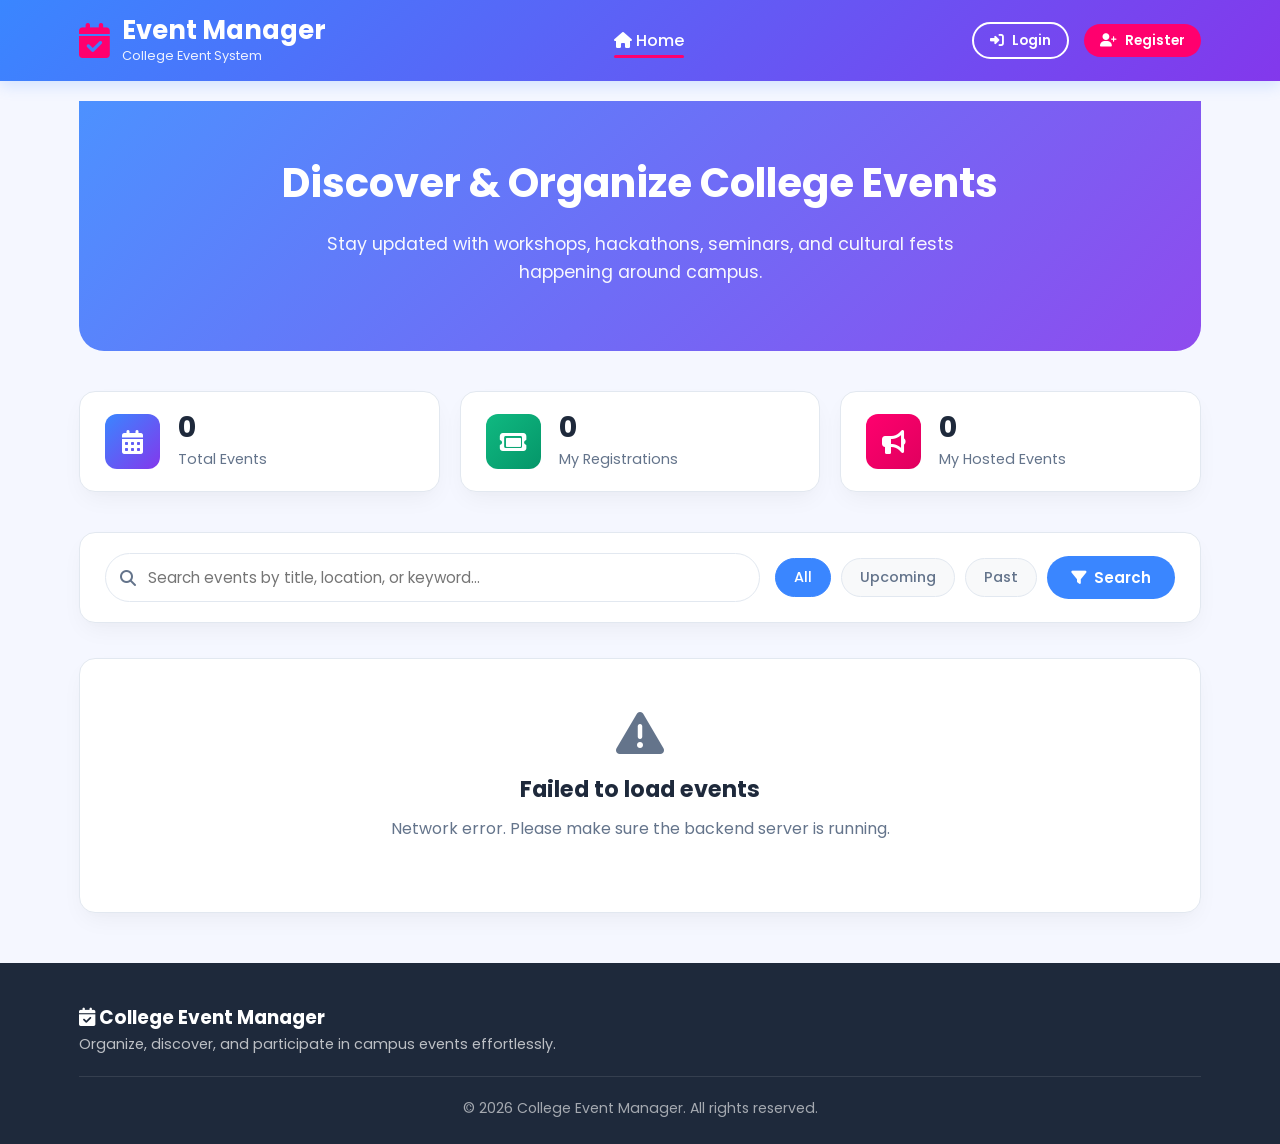
<file: frontend/index.html>
<!DOCTYPE html>
<html lang="en">
<head>
    <meta charset="UTF-8">
    <meta name="viewport" content="width=device-width, initial-scale=1.0">
    <title>College Event Manager</title>
    <link rel="preconnect" href="https://fonts.googleapis.com">
    <link rel="preconnect" href="https://fonts.gstatic.com" crossorigin>
    <link href="https://fonts.googleapis.com/css2?family=Poppins:wght@300;400;500;600;700&display=swap" rel="stylesheet">
    <link rel="stylesheet" href="https://cdnjs.cloudflare.com/ajax/libs/font-awesome/6.4.0/css/all.min.css">
    <link rel="stylesheet" href="css/style.css">
</head>
<body data-page="index">

    <!-- Header Navigation -->
    <header class="header">
        <div class="container header-content">
            <a href="index.html" class="logo">
                <i class="fa-solid fa-calendar-check logo-icon"></i>
                <div class="logo-text">
                    <h1>Event Manager</h1>
                    <p>College Event System</p>
                </div>
            </a>
            <ul class="nav-links" id="navLinks"></ul>
            <div class="header-actions" id="headerActions"></div>
        </div>
    </header>

    <!-- Mobile Nav Drawer -->
    <div class="mobile-nav" id="mobileNav">
        <div class="mobile-nav-header">
            <h3>Menu</h3>
            <button style="background: none; border: none; font-size: 1.5rem; cursor: pointer;" id="closeMobileNav">&times;</button>
        </div>
        <ul class="mobile-nav-links" id="mobileNavLinks"></ul>
    </div>

    <!-- Main Content -->
    <main class="main-content">
        <div class="container">
            <div id="alertContainer" class="messages-container"></div>

            <!-- Hero Section -->
            <section class="hero">
                <div class="hero-content">
                    <h2>Discover & Organize College Events</h2>
                    <p>Stay updated with workshops, hackathons, seminars, and cultural fests happening around campus.</p>
                </div>
            </section>

            <!-- Stats Dashboard -->
            <div class="stats-grid">
                <div class="stat-card">
                    <div class="stat-icon events"><i class="fa-solid fa-calendar-days"></i></div>
                    <div class="stat-info">
                        <h3 id="totalEventsCount">0</h3>
                        <p>Total Events</p>
                    </div>
                </div>
                <div class="stat-card">
                    <div class="stat-icon registered"><i class="fa-solid fa-ticket"></i></div>
                    <div class="stat-info">
                        <h3 id="userRegisteredCount">0</h3>
                        <p>My Registrations</p>
                    </div>
                </div>
                <div class="stat-card">
                    <div class="stat-icon created"><i class="fa-solid fa-bullhorn"></i></div>
                    <div class="stat-info">
                        <h3 id="userCreatedCount">0</h3>
                        <p>My Hosted Events</p>
                    </div>
                </div>
            </div>

            <!-- Search & Filter Section -->
            <div class="search-filter-section">
                <form id="searchForm" class="search-form">
                    <div class="search-input-group">
                        <i class="fa-solid fa-magnifying-glass"></i>
                        <input type="text" id="searchInput" placeholder="Search events by title, location, or keyword...">
                    </div>
                    <div class="filter-group">
                        <button type="button" class="filter-btn active" data-filter="all">All</button>
                        <button type="button" class="filter-btn" data-filter="upcoming">Upcoming</button>
                        <button type="button" class="filter-btn" data-filter="past">Past</button>
                        <button type="submit" class="btn btn-primary"><i class="fa-solid fa-filter"></i> Search</button>
                    </div>
                </form>
            </div>

            <!-- Events Grid -->
            <div class="events-grid" id="eventsGrid"></div>
        </div>
    </main>

    <!-- Footer -->
    <footer class="footer">
        <div class="container">
            <div class="footer-content">
                <div>
                    <h3><i class="fa-solid fa-calendar-check"></i> College Event Manager</h3>
                    <p style="color: rgba(255,255,255,0.7); font-size: 0.9rem;">Organize, discover, and participate in campus events effortlessly.</p>
                </div>
            </div>
            <div class="copyright">&copy; 2026 College Event Manager. All rights reserved.</div>
        </div>
    </footer>

    <!-- Frontend Scripts -->
    <script src="js/api.js"></script>
    <script src="js/auth.js"></script>
    <script src="js/events.js"></script>
</body>
</html>
</file>
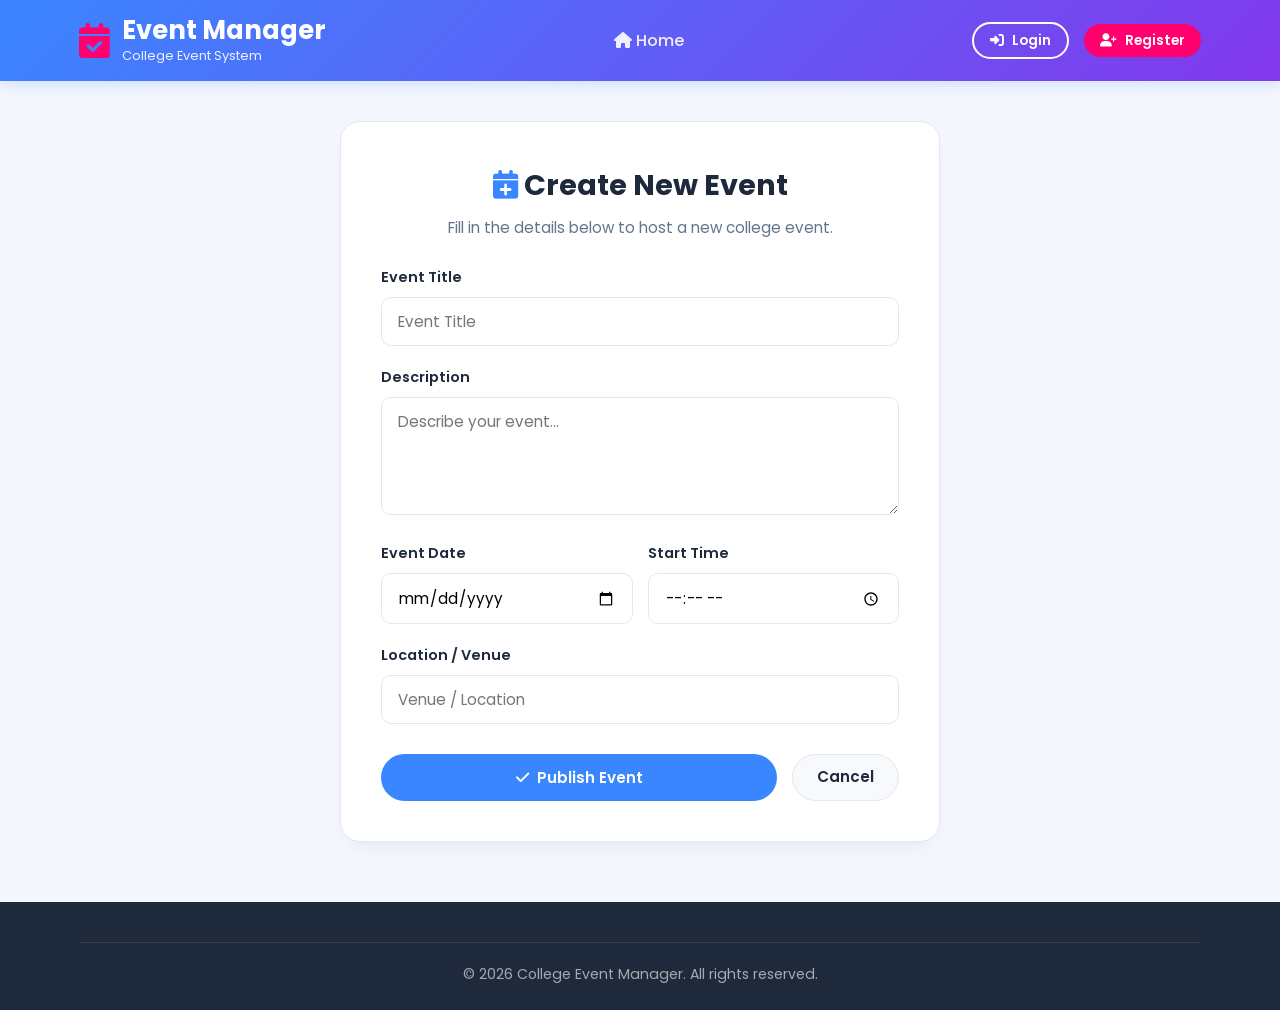
<file: frontend/create-event.html>
<!DOCTYPE html>
<html lang="en">
<head>
    <meta charset="UTF-8">
    <meta name="viewport" content="width=device-width, initial-scale=1.0">
    <title>Create Event - College Event Manager</title>
    <link rel="preconnect" href="https://fonts.googleapis.com">
    <link rel="preconnect" href="https://fonts.gstatic.com" crossorigin>
    <link href="https://fonts.googleapis.com/css2?family=Poppins:wght@300;400;500;600;700&display=swap" rel="stylesheet">
    <link rel="stylesheet" href="https://cdnjs.cloudflare.com/ajax/libs/font-awesome/6.4.0/css/all.min.css">
    <link rel="stylesheet" href="css/style.css">
</head>
<body data-page="create-event">

    <header class="header">
        <div class="container header-content">
            <a href="index.html" class="logo">
                <i class="fa-solid fa-calendar-check logo-icon"></i>
                <div class="logo-text">
                    <h1>Event Manager</h1>
                    <p>College Event System</p>
                </div>
            </a>
            <ul class="nav-links" id="navLinks"></ul>
            <div class="header-actions" id="headerActions"></div>
        </div>
    </header>

    <div class="mobile-nav" id="mobileNav">
        <div class="mobile-nav-header">
            <h3>Menu</h3>
            <button style="background: none; border: none; font-size: 1.5rem; cursor: pointer;" id="closeMobileNav">&times;</button>
        </div>
        <ul class="mobile-nav-links" id="mobileNavLinks"></ul>
    </div>

    <main class="main-content">
        <div class="container">
            <div id="alertContainer" class="messages-container"></div>

            <div class="form-container">
                <div class="form-card">
                    <h2><i class="fa-solid fa-calendar-plus" style="color: var(--primary-color);"></i> Create New Event</h2>
                    <p class="subtitle">Fill in the details below to host a new college event.</p>

                    <div id="formErrors"></div>

                    <form id="createEventForm">
                        <div class="form-group">
                            <label for="title">Event Title</label>
                            <input type="text" id="title" class="form-control" placeholder="Event Title" required>
                        </div>

                        <div class="form-group">
                            <label for="description">Description</label>
                            <textarea id="description" class="form-control" rows="4" placeholder="Describe your event..." required></textarea>
                        </div>

                        <div style="display: grid; grid-template-columns: 1fr 1fr; gap: 15px;">
                            <div class="form-group">
                                <label for="date">Event Date</label>
                                <input type="date" id="date" class="form-control" required>
                            </div>

                            <div class="form-group">
                                <label for="time">Start Time</label>
                                <input type="time" id="time" class="form-control" required>
                            </div>
                        </div>

                        <div class="form-group">
                            <label for="location">Location / Venue</label>
                            <input type="text" id="location" class="form-control" placeholder="Venue / Location" required>
                        </div>

                        <div style="display: flex; gap: 15px; margin-top: 30px;">
                            <button type="submit" class="btn btn-primary" style="flex: 1; justify-content: center;"><i class="fa-solid fa-check"></i> Publish Event</button>
                            <a href="index.html" class="btn btn-secondary">Cancel</a>
                        </div>
                    </form>
                </div>
            </div>
        </div>
    </main>

    <footer class="footer">
        <div class="container">
            <div class="copyright">&copy; 2026 College Event Manager. All rights reserved.</div>
        </div>
    </footer>

    <script src="js/api.js"></script>
    <script src="js/auth.js"></script>
    <script src="js/events.js"></script>
</body>
</html>
</file>
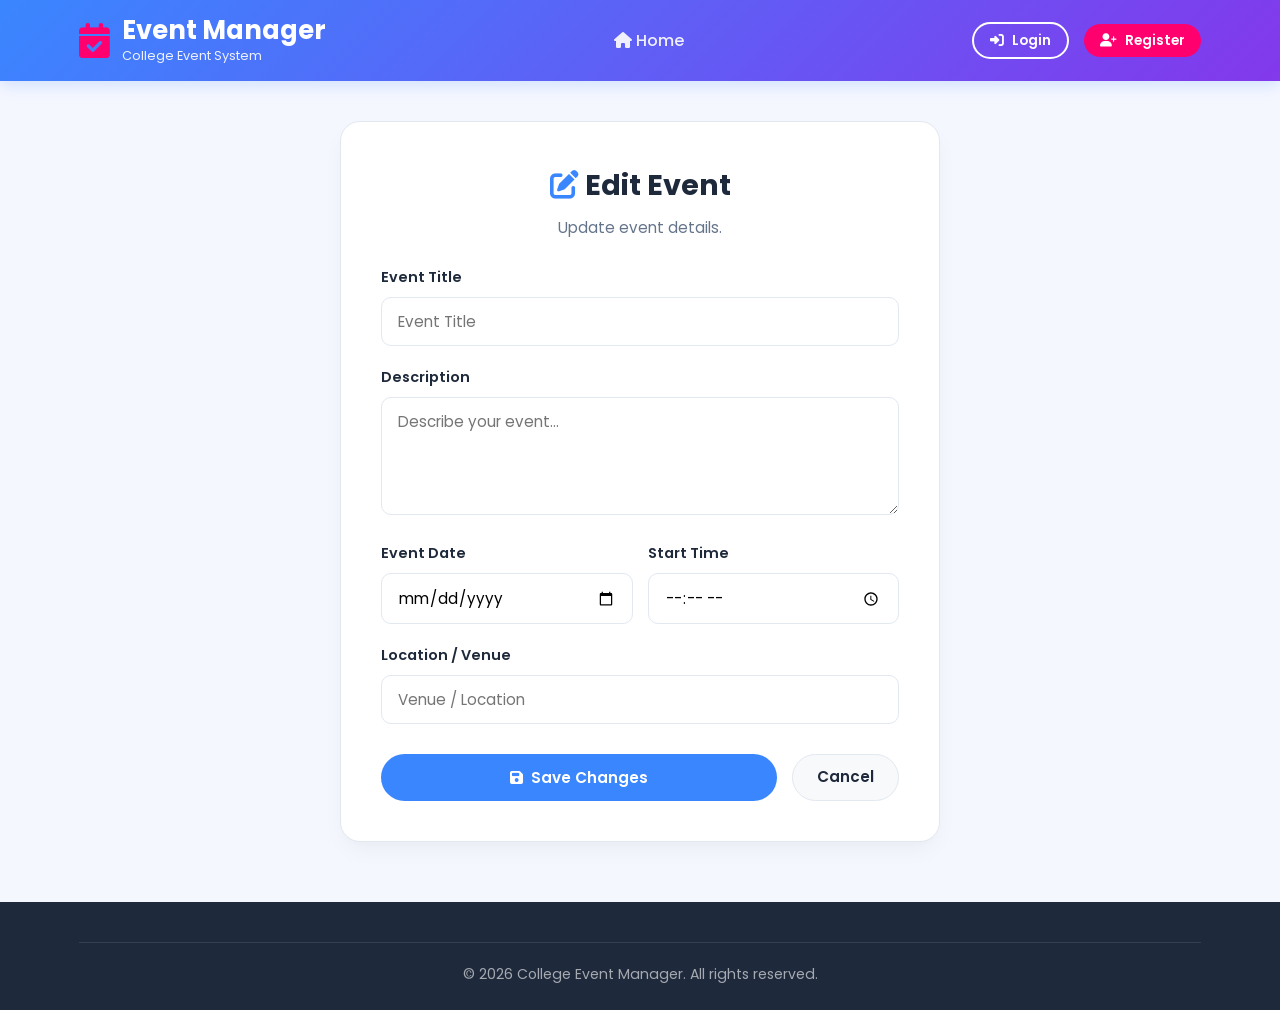
<file: frontend/edit-event.html>
<!DOCTYPE html>
<html lang="en">
<head>
    <meta charset="UTF-8">
    <meta name="viewport" content="width=device-width, initial-scale=1.0">
    <title>Edit Event - College Event Manager</title>
    <link rel="preconnect" href="https://fonts.googleapis.com">
    <link rel="preconnect" href="https://fonts.gstatic.com" crossorigin>
    <link href="https://fonts.googleapis.com/css2?family=Poppins:wght@300;400;500;600;700&display=swap" rel="stylesheet">
    <link rel="stylesheet" href="https://cdnjs.cloudflare.com/ajax/libs/font-awesome/6.4.0/css/all.min.css">
    <link rel="stylesheet" href="css/style.css">
</head>
<body data-page="edit-event">

    <header class="header">
        <div class="container header-content">
            <a href="index.html" class="logo">
                <i class="fa-solid fa-calendar-check logo-icon"></i>
                <div class="logo-text">
                    <h1>Event Manager</h1>
                    <p>College Event System</p>
                </div>
            </a>
            <ul class="nav-links" id="navLinks"></ul>
            <div class="header-actions" id="headerActions"></div>
        </div>
    </header>

    <div class="mobile-nav" id="mobileNav">
        <div class="mobile-nav-header">
            <h3>Menu</h3>
            <button style="background: none; border: none; font-size: 1.5rem; cursor: pointer;" id="closeMobileNav">&times;</button>
        </div>
        <ul class="mobile-nav-links" id="mobileNavLinks"></ul>
    </div>

    <main class="main-content">
        <div class="container">
            <div id="alertContainer" class="messages-container"></div>

            <div class="form-container">
                <div class="form-card">
                    <h2><i class="fa-solid fa-pen-to-square" style="color: var(--primary-color);"></i> Edit Event</h2>
                    <p class="subtitle">Update event details.</p>

                    <div id="formErrors"></div>

                    <form id="editEventForm">
                        <div class="form-group">
                            <label for="title">Event Title</label>
                            <input type="text" id="title" class="form-control" placeholder="Event Title" required>
                        </div>

                        <div class="form-group">
                            <label for="description">Description</label>
                            <textarea id="description" class="form-control" rows="4" placeholder="Describe your event..." required></textarea>
                        </div>

                        <div style="display: grid; grid-template-columns: 1fr 1fr; gap: 15px;">
                            <div class="form-group">
                                <label for="date">Event Date</label>
                                <input type="date" id="date" class="form-control" required>
                            </div>

                            <div class="form-group">
                                <label for="time">Start Time</label>
                                <input type="time" id="time" class="form-control" required>
                            </div>
                        </div>

                        <div class="form-group">
                            <label for="location">Location / Venue</label>
                            <input type="text" id="location" class="form-control" placeholder="Venue / Location" required>
                        </div>

                        <div style="display: flex; gap: 15px; margin-top: 30px;">
                            <button type="submit" class="btn btn-primary" style="flex: 1; justify-content: center;"><i class="fa-solid fa-save"></i> Save Changes</button>
                            <a href="index.html" class="btn btn-secondary">Cancel</a>
                        </div>
                    </form>
                </div>
            </div>
        </div>
    </main>

    <footer class="footer">
        <div class="container">
            <div class="copyright">&copy; 2026 College Event Manager. All rights reserved.</div>
        </div>
    </footer>

    <script src="js/api.js"></script>
    <script src="js/auth.js"></script>
    <script src="js/events.js"></script>
</body>
</html>
</file>
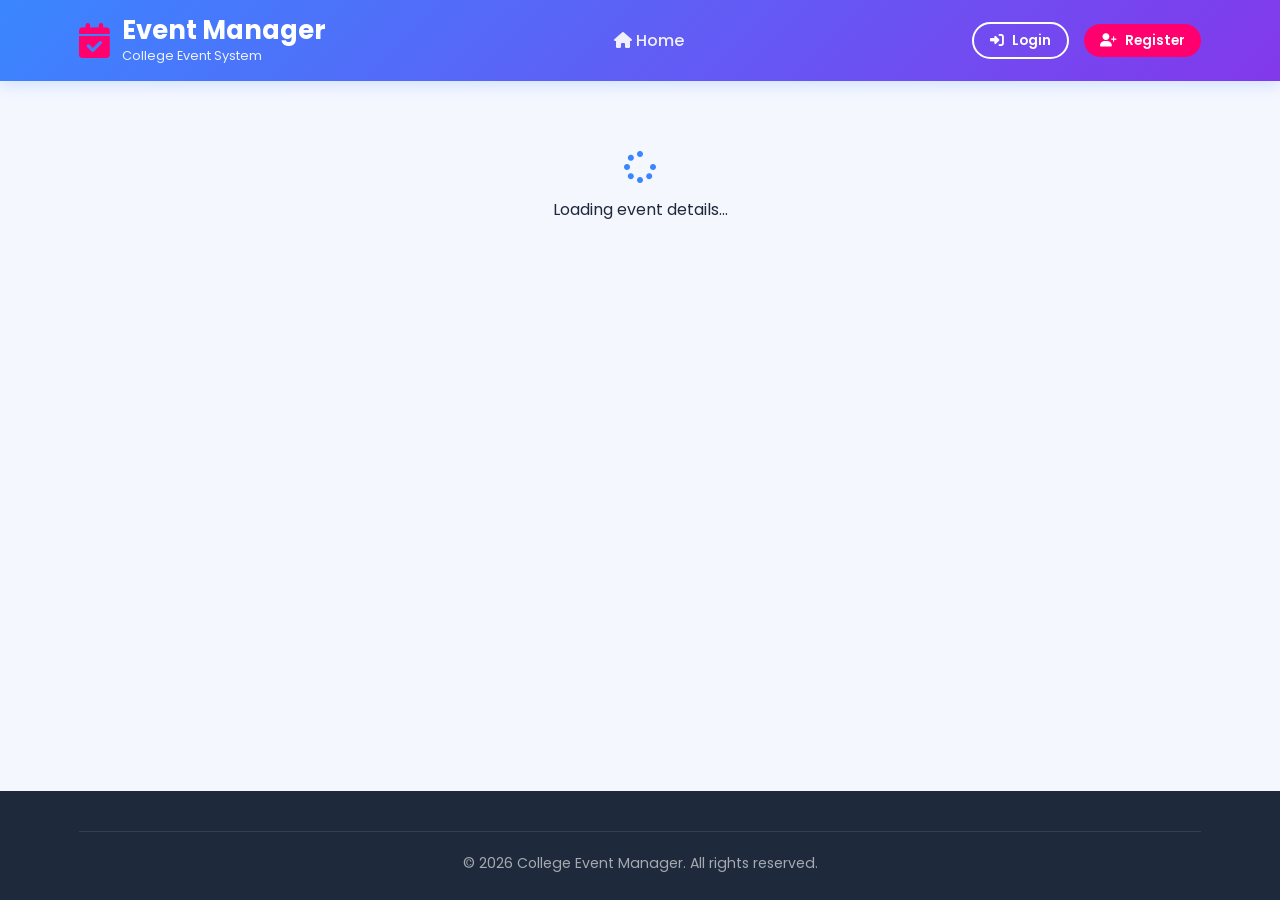
<file: frontend/event-detail.html>
<!DOCTYPE html>
<html lang="en">
<head>
    <meta charset="UTF-8">
    <meta name="viewport" content="width=device-width, initial-scale=1.0">
    <title>Event Details - College Event Manager</title>
    <link rel="preconnect" href="https://fonts.googleapis.com">
    <link rel="preconnect" href="https://fonts.gstatic.com" crossorigin>
    <link href="https://fonts.googleapis.com/css2?family=Poppins:wght@300;400;500;600;700&display=swap" rel="stylesheet">
    <link rel="stylesheet" href="https://cdnjs.cloudflare.com/ajax/libs/font-awesome/6.4.0/css/all.min.css">
    <link rel="stylesheet" href="css/style.css">
</head>
<body data-page="event-detail">

    <header class="header">
        <div class="container header-content">
            <a href="index.html" class="logo">
                <i class="fa-solid fa-calendar-check logo-icon"></i>
                <div class="logo-text">
                    <h1>Event Manager</h1>
                    <p>College Event System</p>
                </div>
            </a>
            <ul class="nav-links" id="navLinks"></ul>
            <div class="header-actions" id="headerActions"></div>
        </div>
    </header>

    <div class="mobile-nav" id="mobileNav">
        <div class="mobile-nav-header">
            <h3>Menu</h3>
            <button style="background: none; border: none; font-size: 1.5rem; cursor: pointer;" id="closeMobileNav">&times;</button>
        </div>
        <ul class="mobile-nav-links" id="mobileNavLinks"></ul>
    </div>

    <main class="main-content">
        <div class="container">
            <div id="alertContainer" class="messages-container"></div>
            <div id="eventDetailContainer">
                <div style="text-align: center; padding: 50px;">
                    <i class="fa-solid fa-spinner fa-spin fa-2x" style="color: var(--primary-color);"></i>
                    <p style="margin-top: 10px;">Loading event details...</p>
                </div>
            </div>
        </div>
    </main>

    <footer class="footer">
        <div class="container">
            <div class="copyright">&copy; 2026 College Event Manager. All rights reserved.</div>
        </div>
    </footer>

    <script src="js/api.js"></script>
    <script src="js/auth.js"></script>
    <script src="js/events.js"></script>
</body>
</html>
</file>
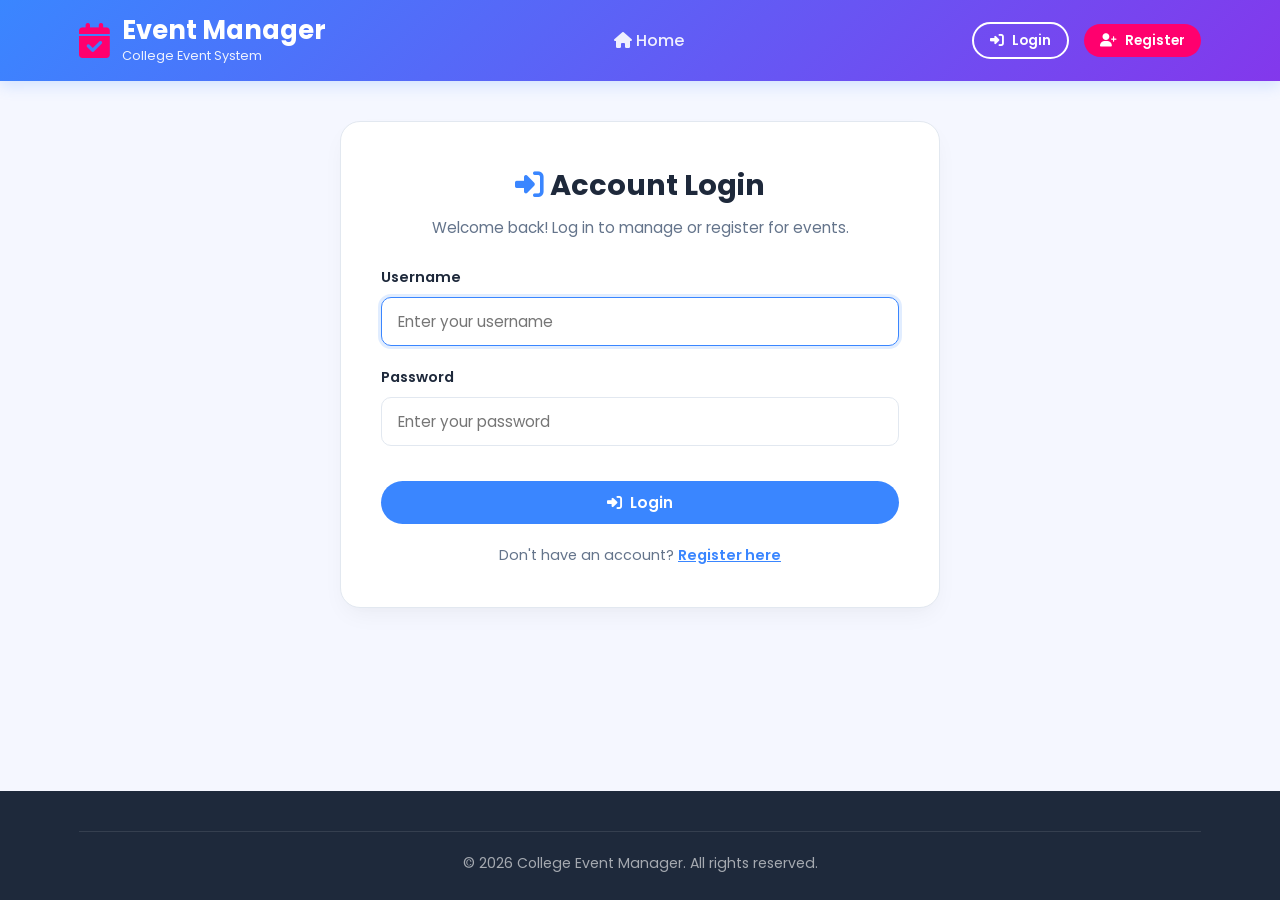
<file: frontend/login.html>
<!DOCTYPE html>
<html lang="en">
<head>
    <meta charset="UTF-8">
    <meta name="viewport" content="width=device-width, initial-scale=1.0">
    <title>Login - College Event Manager</title>
    <link rel="preconnect" href="https://fonts.googleapis.com">
    <link rel="preconnect" href="https://fonts.gstatic.com" crossorigin>
    <link href="https://fonts.googleapis.com/css2?family=Poppins:wght@300;400;500;600;700&display=swap" rel="stylesheet">
    <link rel="stylesheet" href="https://cdnjs.cloudflare.com/ajax/libs/font-awesome/6.4.0/css/all.min.css">
    <link rel="stylesheet" href="css/style.css">
</head>
<body data-page="login">

    <header class="header">
        <div class="container header-content">
            <a href="index.html" class="logo">
                <i class="fa-solid fa-calendar-check logo-icon"></i>
                <div class="logo-text">
                    <h1>Event Manager</h1>
                    <p>College Event System</p>
                </div>
            </a>
            <ul class="nav-links" id="navLinks"></ul>
            <div class="header-actions" id="headerActions"></div>
        </div>
    </header>

    <div class="mobile-nav" id="mobileNav">
        <div class="mobile-nav-header">
            <h3>Menu</h3>
            <button style="background: none; border: none; font-size: 1.5rem; cursor: pointer;" id="closeMobileNav">&times;</button>
        </div>
        <ul class="mobile-nav-links" id="mobileNavLinks"></ul>
    </div>

    <main class="main-content">
        <div class="container">
            <div id="alertContainer" class="messages-container"></div>

            <div class="form-container">
                <div class="form-card">
                    <h2><i class="fa-solid fa-right-to-bracket" style="color: var(--primary-color);"></i> Account Login</h2>
                    <p class="subtitle">Welcome back! Log in to manage or register for events.</p>

                    <div id="formErrors"></div>

                    <form id="loginForm">
                        <div class="form-group">
                            <label for="username">Username</label>
                            <input type="text" id="username" class="form-control" placeholder="Enter your username" required autofocus>
                        </div>

                        <div class="form-group">
                            <label for="password">Password</label>
                            <input type="password" id="password" class="form-control" placeholder="Enter your password" required>
                        </div>

                        <button type="submit" class="btn btn-primary" style="width: 100%; justify-content: center; margin-top: 15px;"><i class="fa-solid fa-right-to-bracket"></i> Login</button>
                    </form>

                    <p style="text-align: center; margin-top: 20px; font-size: 0.9rem; color: var(--gray-color);">
                        Don't have an account? <a href="register.html" style="color: var(--primary-color); font-weight: 600;">Register here</a>
                    </p>
                </div>
            </div>
        </div>
    </main>

    <footer class="footer">
        <div class="container">
            <div class="copyright">&copy; 2026 College Event Manager. All rights reserved.</div>
        </div>
    </footer>

    <script src="js/api.js"></script>
    <script src="js/auth.js"></script>
    <script>
        document.getElementById('loginForm').onsubmit = async function (e) {
            e.preventDefault();
            const username = document.getElementById('username').value;
            const password = document.getElementById('password').value;

            const res = await apiRequest('/login/', 'POST', { username, password });
            if (res.ok) {
                window.location.href = 'index.html';
            } else {
                showFormErrors(res.data?.detail || 'Invalid username or password.');
            }
        };
    </script>
</body>
</html>
</file>
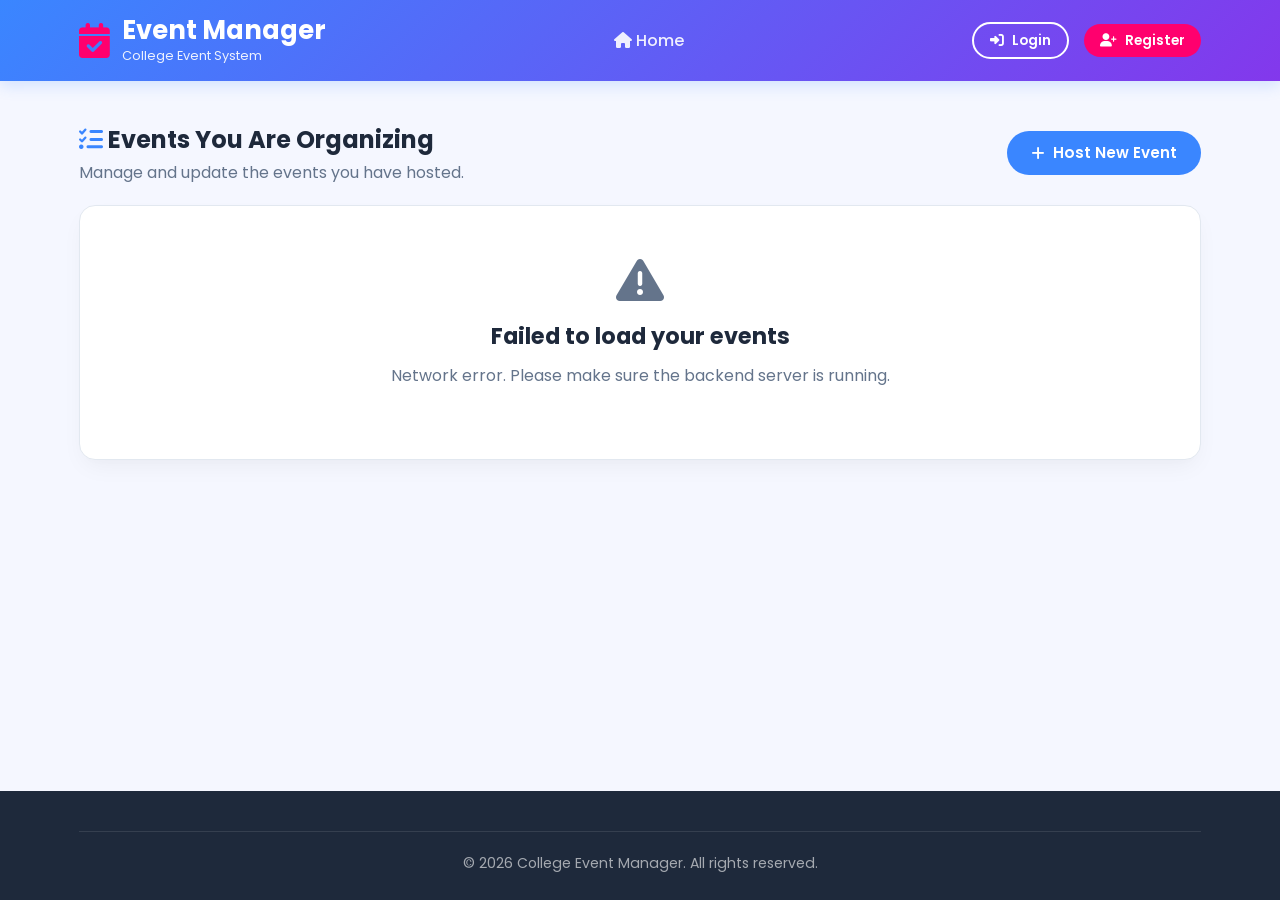
<file: frontend/my-events.html>
<!DOCTYPE html>
<html lang="en">
<head>
    <meta charset="UTF-8">
    <meta name="viewport" content="width=device-width, initial-scale=1.0">
    <title>My Events - College Event Manager</title>
    <link rel="preconnect" href="https://fonts.googleapis.com">
    <link rel="preconnect" href="https://fonts.gstatic.com" crossorigin>
    <link href="https://fonts.googleapis.com/css2?family=Poppins:wght@300;400;500;600;700&display=swap" rel="stylesheet">
    <link rel="stylesheet" href="https://cdnjs.cloudflare.com/ajax/libs/font-awesome/6.4.0/css/all.min.css">
    <link rel="stylesheet" href="css/style.css">
</head>
<body data-page="my-events">

    <header class="header">
        <div class="container header-content">
            <a href="index.html" class="logo">
                <i class="fa-solid fa-calendar-check logo-icon"></i>
                <div class="logo-text">
                    <h1>Event Manager</h1>
                    <p>College Event System</p>
                </div>
            </a>
            <ul class="nav-links" id="navLinks"></ul>
            <div class="header-actions" id="headerActions"></div>
        </div>
    </header>

    <div class="mobile-nav" id="mobileNav">
        <div class="mobile-nav-header">
            <h3>Menu</h3>
            <button style="background: none; border: none; font-size: 1.5rem; cursor: pointer;" id="closeMobileNav">&times;</button>
        </div>
        <ul class="mobile-nav-links" id="mobileNavLinks"></ul>
    </div>

    <main class="main-content">
        <div class="container">
            <div id="alertContainer" class="messages-container"></div>

            <div style="margin: 40px 0 20px; display: flex; justify-content: space-between; align-items: center; flex-wrap: wrap; gap: 15px;">
                <div>
                    <h2><i class="fa-solid fa-list-check" style="color: var(--primary-color);"></i> Events You Are Organizing</h2>
                    <p style="color: var(--gray-color);">Manage and update the events you have hosted.</p>
                </div>
                <a href="create-event.html" class="btn btn-primary"><i class="fa-solid fa-plus"></i> Host New Event</a>
            </div>

            <div id="myEventsContainer">
                <div class="table-container">
                    <table class="custom-table">
                        <thead>
                            <tr>
                                <th>Event Title</th>
                                <th>Date & Time</th>
                                <th>Location</th>
                                <th>Registrations</th>
                                <th style="text-align: right;">Actions</th>
                            </tr>
                        </thead>
                        <tbody id="myEventsTbody">
                            <tr>
                                <td colspan="5" style="text-align: center; padding: 30px;">
                                    <i class="fa-solid fa-spinner fa-spin fa-2x" style="color: var(--primary-color);"></i>
                                    <p style="margin-top: 10px;">Loading your events...</p>
                                </td>
                            </tr>
                        </tbody>
                    </table>
                </div>
            </div>
        </div>
    </main>

    <footer class="footer">
        <div class="container">
            <div class="copyright">&copy; 2026 College Event Manager. All rights reserved.</div>
        </div>
    </footer>

    <script src="js/api.js"></script>
    <script src="js/auth.js"></script>
    <script src="js/events.js"></script>
</body>
</html>
</file>
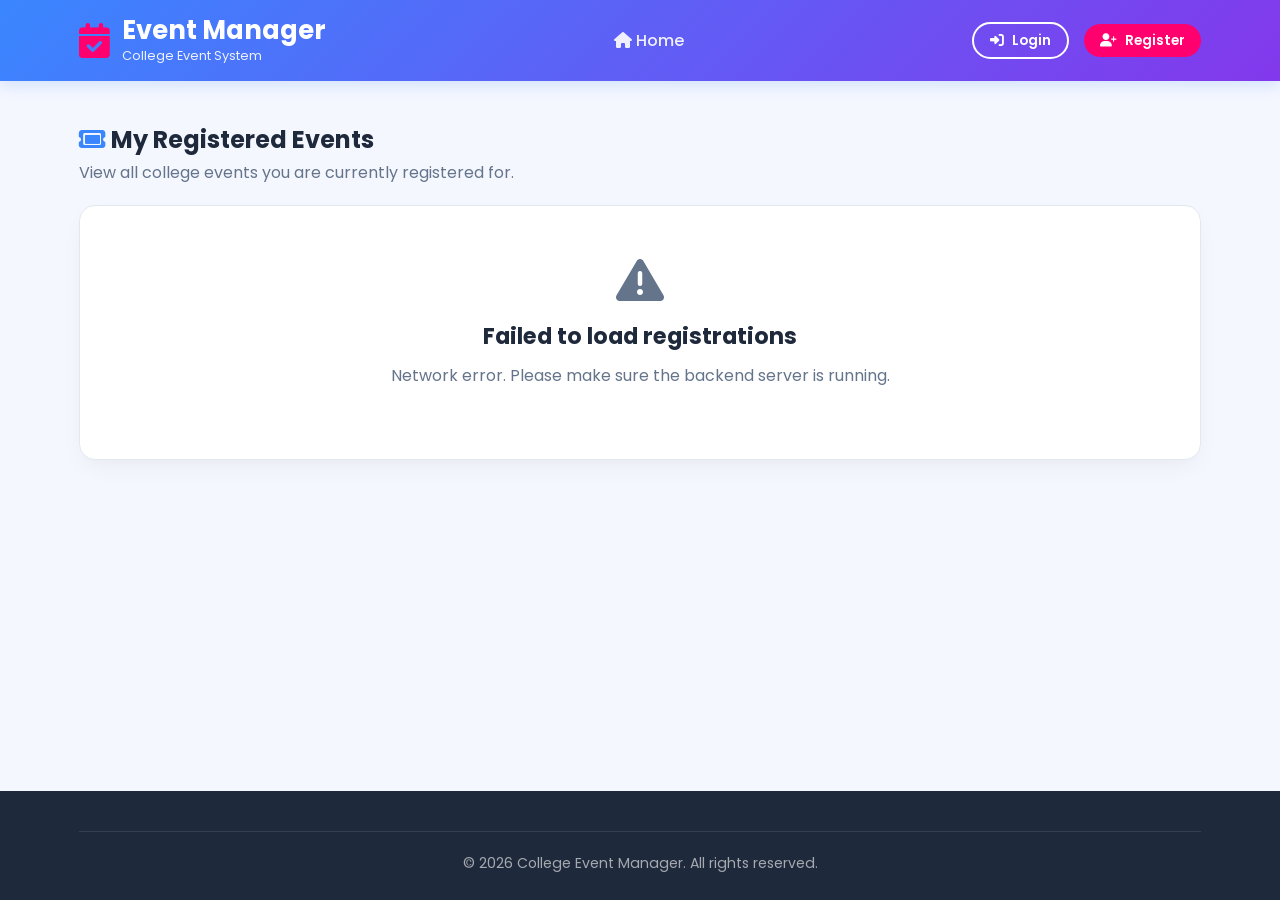
<file: frontend/my-registrations.html>
<!DOCTYPE html>
<html lang="en">
<head>
    <meta charset="UTF-8">
    <meta name="viewport" content="width=device-width, initial-scale=1.0">
    <title>My Registrations - College Event Manager</title>
    <link rel="preconnect" href="https://fonts.googleapis.com">
    <link rel="preconnect" href="https://fonts.gstatic.com" crossorigin>
    <link href="https://fonts.googleapis.com/css2?family=Poppins:wght@300;400;500;600;700&display=swap" rel="stylesheet">
    <link rel="stylesheet" href="https://cdnjs.cloudflare.com/ajax/libs/font-awesome/6.4.0/css/all.min.css">
    <link rel="stylesheet" href="css/style.css">
</head>
<body data-page="my-registrations">

    <header class="header">
        <div class="container header-content">
            <a href="index.html" class="logo">
                <i class="fa-solid fa-calendar-check logo-icon"></i>
                <div class="logo-text">
                    <h1>Event Manager</h1>
                    <p>College Event System</p>
                </div>
            </a>
            <ul class="nav-links" id="navLinks"></ul>
            <div class="header-actions" id="headerActions"></div>
        </div>
    </header>

    <div class="mobile-nav" id="mobileNav">
        <div class="mobile-nav-header">
            <h3>Menu</h3>
            <button style="background: none; border: none; font-size: 1.5rem; cursor: pointer;" id="closeMobileNav">&times;</button>
        </div>
        <ul class="mobile-nav-links" id="mobileNavLinks"></ul>
    </div>

    <main class="main-content">
        <div class="container">
            <div id="alertContainer" class="messages-container"></div>

            <div style="margin: 40px 0 20px;">
                <h2><i class="fa-solid fa-ticket" style="color: var(--primary-color);"></i> My Registered Events</h2>
                <p style="color: var(--gray-color);">View all college events you are currently registered for.</p>
            </div>

            <div id="myRegistrationsContainer">
                <div class="table-container">
                    <table class="custom-table">
                        <thead>
                            <tr>
                                <th>Event Title</th>
                                <th>Organizer</th>
                                <th>Date & Time</th>
                                <th>Location</th>
                                <th>Registered On</th>
                                <th style="text-align: right;">Action</th>
                            </tr>
                        </thead>
                        <tbody id="myRegistrationsTbody">
                            <tr>
                                <td colspan="6" style="text-align: center; padding: 30px;">
                                    <i class="fa-solid fa-spinner fa-spin fa-2x" style="color: var(--primary-color);"></i>
                                    <p style="margin-top: 10px;">Loading your registrations...</p>
                                </td>
                            </tr>
                        </tbody>
                    </table>
                </div>
            </div>
        </div>
    </main>

    <footer class="footer">
        <div class="container">
            <div class="copyright">&copy; 2026 College Event Manager. All rights reserved.</div>
        </div>
    </footer>

    <script src="js/api.js"></script>
    <script src="js/auth.js"></script>
    <script src="js/events.js"></script>
</body>
</html>
</file>
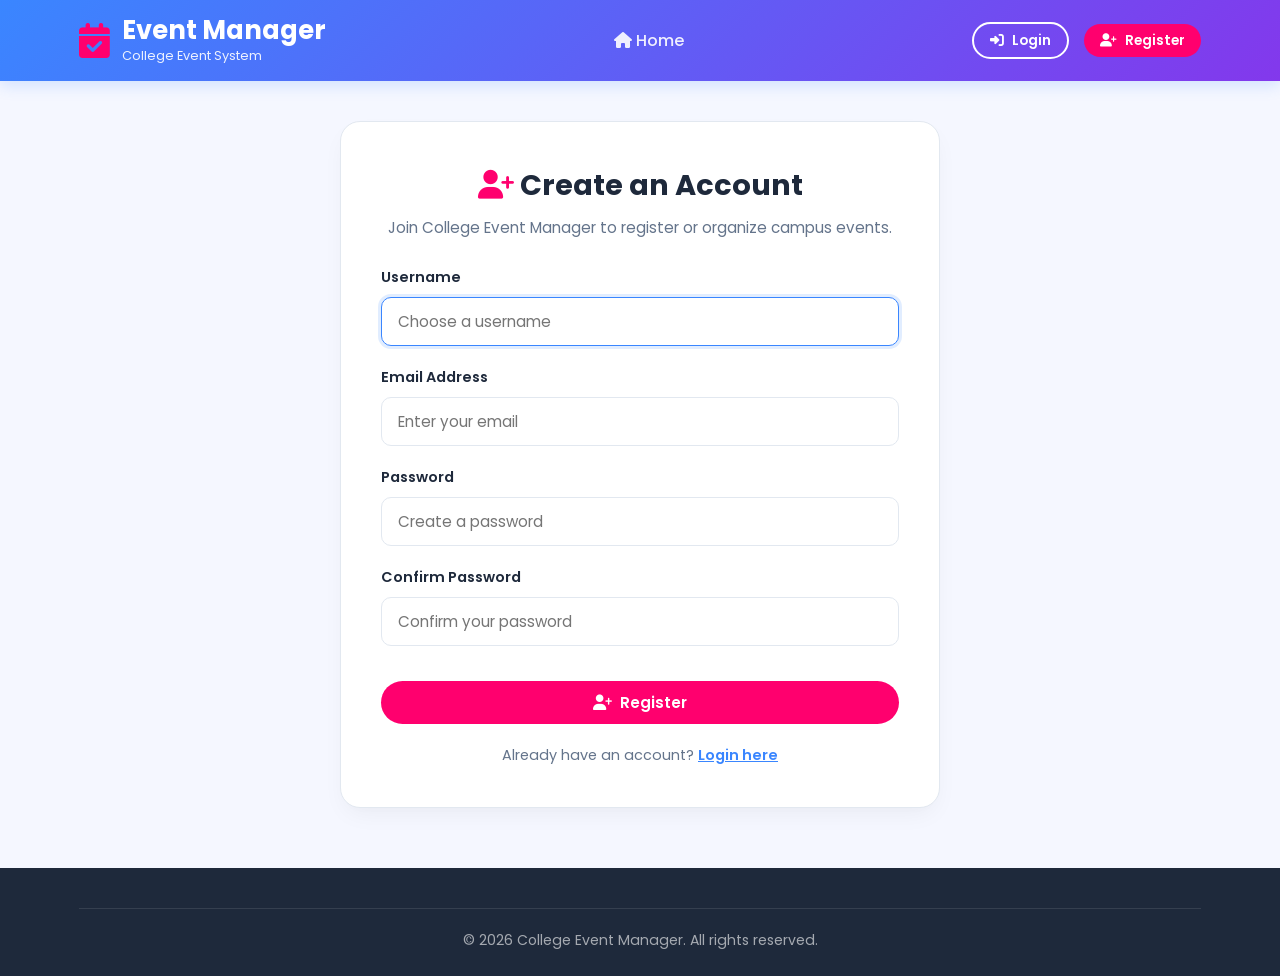
<file: frontend/register.html>
<!DOCTYPE html>
<html lang="en">
<head>
    <meta charset="UTF-8">
    <meta name="viewport" content="width=device-width, initial-scale=1.0">
    <title>Register - College Event Manager</title>
    <link rel="preconnect" href="https://fonts.googleapis.com">
    <link rel="preconnect" href="https://fonts.gstatic.com" crossorigin>
    <link href="https://fonts.googleapis.com/css2?family=Poppins:wght@300;400;500;600;700&display=swap" rel="stylesheet">
    <link rel="stylesheet" href="https://cdnjs.cloudflare.com/ajax/libs/font-awesome/6.4.0/css/all.min.css">
    <link rel="stylesheet" href="css/style.css">
</head>
<body data-page="register">

    <header class="header">
        <div class="container header-content">
            <a href="index.html" class="logo">
                <i class="fa-solid fa-calendar-check logo-icon"></i>
                <div class="logo-text">
                    <h1>Event Manager</h1>
                    <p>College Event System</p>
                </div>
            </a>
            <ul class="nav-links" id="navLinks"></ul>
            <div class="header-actions" id="headerActions"></div>
        </div>
    </header>

    <div class="mobile-nav" id="mobileNav">
        <div class="mobile-nav-header">
            <h3>Menu</h3>
            <button style="background: none; border: none; font-size: 1.5rem; cursor: pointer;" id="closeMobileNav">&times;</button>
        </div>
        <ul class="mobile-nav-links" id="mobileNavLinks"></ul>
    </div>

    <main class="main-content">
        <div class="container">
            <div id="alertContainer" class="messages-container"></div>

            <div class="form-container">
                <div class="form-card">
                    <h2><i class="fa-solid fa-user-plus" style="color: var(--accent-color);"></i> Create an Account</h2>
                    <p class="subtitle">Join College Event Manager to register or organize campus events.</p>

                    <div id="formErrors"></div>

                    <form id="registerForm">
                        <div class="form-group">
                            <label for="username">Username</label>
                            <input type="text" id="username" class="form-control" placeholder="Choose a username" required autofocus>
                        </div>

                        <div class="form-group">
                            <label for="email">Email Address</label>
                            <input type="email" id="email" class="form-control" placeholder="Enter your email" required>
                        </div>

                        <div class="form-group">
                            <label for="password">Password</label>
                            <input type="password" id="password" class="form-control" placeholder="Create a password" required>
                        </div>

                        <div class="form-group">
                            <label for="confirmPassword">Confirm Password</label>
                            <input type="password" id="confirmPassword" class="form-control" placeholder="Confirm your password" required>
                        </div>

                        <button type="submit" class="btn btn-accent" style="width: 100%; justify-content: center; margin-top: 15px;"><i class="fa-solid fa-user-plus"></i> Register</button>
                    </form>

                    <p style="text-align: center; margin-top: 20px; font-size: 0.9rem; color: var(--gray-color);">
                        Already have an account? <a href="login.html" style="color: var(--primary-color); font-weight: 600;">Login here</a>
                    </p>
                </div>
            </div>
        </div>
    </main>

    <footer class="footer">
        <div class="container">
            <div class="copyright">&copy; 2026 College Event Manager. All rights reserved.</div>
        </div>
    </footer>

    <script src="js/api.js"></script>
    <script src="js/auth.js"></script>
    <script>
        document.getElementById('registerForm').onsubmit = async function (e) {
            e.preventDefault();
            const username = document.getElementById('username').value;
            const email = document.getElementById('email').value;
            const password = document.getElementById('password').value;
            const confirm_password = document.getElementById('confirmPassword').value;

            const res = await apiRequest('/register/', 'POST', { username, email, password, confirm_password });
            if (res.ok) {
                window.location.href = 'index.html';
            } else {
                showFormErrors(res.data);
            }
        };
    </script>
</body>
</html>
</file>
<file: frontend/css/style.css>
* {
    margin: 0;
    padding: 0;
    box-sizing: border-box;
    font-family: 'Poppins', -apple-system, BlinkMacSystemFont, 'Segoe UI', Roboto, sans-serif;
}

:root {
    --primary-color: #3a86ff;
    --primary-hover: #2563eb;
    --secondary-color: #8338ec;
    --accent-color: #ff006e;
    --light-color: #f8f9fa;
    --dark-color: #1e293b;
    --success-color: #10b981;
    --warning-color: #f59e0b;
    --danger-color: #ef4444;
    --gray-color: #64748b;
    --border-color: #e2e8f0;
    --card-shadow: 0 10px 25px -5px rgba(0, 0, 0, 0.05), 0 8px 10px -6px rgba(0, 0, 0, 0.01);
    --header-height: 75px;
}

body {
    background-color: #f5f7ff;
    color: var(--dark-color);
    line-height: 1.6;
    display: flex;
    flex-direction: column;
    min-height: 100vh;
}

.main-content {
    flex: 1;
}

.container {
    width: 90%;
    max-width: 1200px;
    margin: 0 auto;
    padding: 0 15px;
}

/* Header & Navbar */
.header {
    background: linear-gradient(135deg, var(--primary-color), var(--secondary-color));
    color: white;
    padding: 15px 0;
    box-shadow: 0 4px 15px rgba(58, 134, 255, 0.2);
    position: sticky;
    top: 0;
    z-index: 1000;
}

.header-content {
    display: flex;
    justify-content: space-between;
    align-items: center;
}

.logo {
    display: flex;
    align-items: center;
    gap: 12px;
    text-decoration: none;
    color: white;
}

.logo-icon {
    font-size: 2.2rem;
    color: var(--accent-color);
}

.logo-text h1 {
    font-size: 1.6rem;
    font-weight: 700;
    line-height: 1.2;
}

.logo-text p {
    font-size: 0.8rem;
    opacity: 0.9;
}

.nav-links {
    display: flex;
    gap: 25px;
    align-items: center;
    list-style: none;
}

.nav-links a {
    color: rgba(255, 255, 255, 0.9);
    text-decoration: none;
    font-weight: 500;
    font-size: 1rem;
    padding: 6px 0;
    position: relative;
    transition: all 0.3s ease;
}

.nav-links a:hover,
.nav-links a.active {
    color: white;
}

.nav-links a::after {
    content: '';
    position: absolute;
    bottom: 0;
    left: 0;
    width: 0;
    height: 3px;
    background-color: var(--accent-color);
    transition: width 0.3s;
    border-radius: 2px;
}

.nav-links a:hover::after,
.nav-links a.active::after {
    width: 100%;
}

.header-actions {
    display: flex;
    align-items: center;
    gap: 15px;
}

.user-badge {
    background: rgba(255, 255, 255, 0.15);
    padding: 6px 16px;
    border-radius: 30px;
    font-size: 0.9rem;
    font-weight: 500;
    display: flex;
    align-items: center;
    gap: 8px;
    color: white;
}

.mobile-toggle {
    display: none;
    font-size: 1.6rem;
    cursor: pointer;
    background: none;
    border: none;
    color: white;
}

/* Mobile Nav Drawer */
.mobile-nav {
    position: fixed;
    top: 0;
    right: -100%;
    width: 280px;
    height: 100%;
    background-color: white;
    z-index: 2000;
    box-shadow: -5px 0 25px rgba(0, 0, 0, 0.15);
    transition: right 0.3s ease;
    padding: 30px 20px;
}

.mobile-nav.active {
    right: 0;
}

.mobile-nav-header {
    display: flex;
    justify-content: space-between;
    align-items: center;
    margin-bottom: 30px;
    padding-bottom: 15px;
    border-bottom: 1px solid var(--border-color);
}

.mobile-nav-links {
    list-style: none;
    display: flex;
    flex-direction: column;
    gap: 15px;
}

.mobile-nav-links a {
    color: var(--dark-color);
    text-decoration: none;
    font-size: 1.1rem;
    font-weight: 500;
    display: block;
    padding: 8px 12px;
    border-radius: 8px;
}

.mobile-nav-links a:hover {
    background-color: var(--light-color);
    color: var(--primary-color);
}

/* Alerts / Messages */
.messages-container {
    margin-top: 20px;
}

.alert {
    padding: 14px 20px;
    border-radius: 10px;
    margin-bottom: 15px;
    display: flex;
    justify-content: space-between;
    align-items: center;
    font-weight: 500;
    animation: fadeIn 0.3s ease;
}

@keyframes fadeIn {
    from { opacity: 0; transform: translateY(-10px); }
    to { opacity: 1; transform: translateY(0); }
}

.alert-success {
    background-color: #d1fae5;
    color: #065f46;
    border: 1px solid #a7f3d0;
}

.alert-error, .alert-danger {
    background-color: #fee2e2;
    color: #991b1b;
    border: 1px solid #fca5a5;
}

.alert-warning {
    background-color: #fef3c7;
    color: #92400e;
    border: 1px solid #fde68a;
}

.alert-info {
    background-color: #e0f2fe;
    color: #075985;
    border: 1px solid #bae6fd;
}

.alert-close {
    background: none;
    border: none;
    font-size: 1.2rem;
    cursor: pointer;
    color: inherit;
    opacity: 0.7;
}

.alert-close:hover {
    opacity: 1;
}

/* Buttons */
.btn {
    padding: 10px 24px;
    border-radius: 30px;
    font-weight: 600;
    font-size: 0.95rem;
    cursor: pointer;
    transition: all 0.3s ease;
    border: none;
    display: inline-flex;
    align-items: center;
    gap: 8px;
    text-decoration: none;
}

.btn-primary {
    background-color: var(--primary-color);
    color: white;
}

.btn-primary:hover {
    background-color: var(--primary-hover);
    transform: translateY(-2px);
    box-shadow: 0 6px 15px rgba(58, 134, 255, 0.3);
}

.btn-accent {
    background-color: var(--accent-color);
    color: white;
}

.btn-accent:hover {
    background-color: #e0005e;
    transform: translateY(-2px);
    box-shadow: 0 6px 15px rgba(255, 0, 110, 0.3);
}

.btn-secondary {
    background-color: var(--light-color);
    color: var(--dark-color);
    border: 1px solid var(--border-color);
}

.btn-secondary:hover {
    background-color: #e2e8f0;
    color: var(--dark-color);
}

.btn-danger {
    background-color: var(--danger-color);
    color: white;
}

.btn-danger:hover {
    background-color: #dc2626;
}

.btn-outline {
    background-color: transparent;
    color: var(--primary-color);
    border: 2px solid var(--primary-color);
}

.btn-outline:hover {
    background-color: var(--primary-color);
    color: white;
}

.btn-sm {
    padding: 6px 16px;
    font-size: 0.85rem;
}

/* Hero Section */
.hero {
    padding: 50px 0 40px;
    background: linear-gradient(135deg, rgba(58, 134, 255, 0.9), rgba(131, 56, 236, 0.9));
    color: white;
    text-align: center;
    border-radius: 0 0 25px 25px;
    margin-bottom: 40px;
}

.hero-content h2 {
    font-size: 2.5rem;
    margin-bottom: 15px;
    font-weight: 700;
}

.hero-content p {
    font-size: 1.1rem;
    max-width: 650px;
    margin: 0 auto 25px;
    opacity: 0.95;
}

.cta-buttons {
    display: flex;
    justify-content: center;
    gap: 15px;
    flex-wrap: wrap;
}

/* Stats Section */
.stats-grid {
    display: grid;
    grid-template-columns: repeat(auto-fit, minmax(240px, 1fr));
    gap: 20px;
    margin-bottom: 40px;
}

.stat-card {
    background-color: white;
    border-radius: 16px;
    padding: 20px 25px;
    box-shadow: var(--card-shadow);
    display: flex;
    align-items: center;
    gap: 18px;
    border: 1px solid var(--border-color);
}

.stat-icon {
    width: 55px;
    height: 55px;
    border-radius: 12px;
    display: flex;
    align-items: center;
    justify-content: center;
    font-size: 1.5rem;
    color: white;
    flex-shrink: 0;
}

.stat-icon.events { background: linear-gradient(135deg, #3a86ff, #8338ec); }
.stat-icon.registered { background: linear-gradient(135deg, #10b981, #059669); }
.stat-icon.created { background: linear-gradient(135deg, #ff006e, #e0005e); }

.stat-info h3 {
    font-size: 1.8rem;
    font-weight: 700;
    color: var(--dark-color);
    line-height: 1.1;
}

.stat-info p {
    color: var(--gray-color);
    font-size: 0.9rem;
    margin-top: 4px;
}

/* Search & Filter Bar */
.search-filter-section {
    background: white;
    padding: 20px 25px;
    border-radius: 16px;
    box-shadow: var(--card-shadow);
    margin-bottom: 35px;
    border: 1px solid var(--border-color);
}

.search-form {
    display: flex;
    gap: 15px;
    flex-wrap: wrap;
    align-items: center;
}

.search-input-group {
    flex: 1;
    min-width: 250px;
    position: relative;
}

.search-input-group i {
    position: absolute;
    left: 15px;
    top: 50%;
    transform: translateY(-50%);
    color: var(--gray-color);
}

.search-input-group input {
    width: 100%;
    padding: 12px 15px 12px 42px;
    border: 1px solid var(--border-color);
    border-radius: 30px;
    font-size: 0.95rem;
    outline: none;
    transition: all 0.3s;
}

.search-input-group input:focus {
    border-color: var(--primary-color);
    box-shadow: 0 0 0 3px rgba(58, 134, 255, 0.15);
}

.filter-group {
    display: flex;
    gap: 10px;
    align-items: center;
}

.filter-btn {
    padding: 8px 18px;
    background-color: var(--light-color);
    border: 1px solid var(--border-color);
    border-radius: 20px;
    font-size: 0.9rem;
    font-weight: 500;
    color: var(--gray-color);
    text-decoration: none;
    transition: all 0.3s;
    cursor: pointer;
}

.filter-btn.active, .filter-btn:hover {
    background-color: var(--primary-color);
    color: white;
    border-color: var(--primary-color);
}

/* Event Grid & Cards */
.events-grid {
    display: grid;
    grid-template-columns: repeat(auto-fill, minmax(320px, 1fr));
    gap: 25px;
    margin-bottom: 50px;
}

.event-card {
    background-color: white;
    border-radius: 16px;
    overflow: hidden;
    box-shadow: var(--card-shadow);
    border: 1px solid var(--border-color);
    transition: transform 0.3s ease, box-shadow 0.3s ease;
    display: flex;
    flex-direction: column;
}

.event-card:hover {
    transform: translateY(-5px);
    box-shadow: 0 15px 30px rgba(0, 0, 0, 0.1);
}

.event-card-header {
    background: linear-gradient(135deg, var(--primary-color), var(--secondary-color));
    color: white;
    padding: 20px;
    position: relative;
}

.event-card-date {
    display: inline-block;
    background-color: rgba(255, 255, 255, 0.2);
    backdrop-filter: blur(5px);
    padding: 4px 12px;
    border-radius: 20px;
    font-size: 0.85rem;
    font-weight: 600;
    margin-bottom: 8px;
}

.event-card-title {
    font-size: 1.3rem;
    font-weight: 700;
    line-height: 1.3;
    margin-bottom: 5px;
}

.event-card-body {
    padding: 20px;
    flex: 1;
    display: flex;
    flex-direction: column;
    justify-content: space-between;
}

.event-card-desc {
    color: var(--gray-color);
    font-size: 0.92rem;
    margin-bottom: 18px;
    display: -webkit-box;
    -webkit-line-clamp: 3;
    -webkit-box-orient: vertical;
    overflow: hidden;
}

.event-card-meta {
    display: flex;
    flex-direction: column;
    gap: 8px;
    font-size: 0.88rem;
    color: var(--gray-color);
    margin-bottom: 20px;
}

.event-meta-item {
    display: flex;
    align-items: center;
    gap: 10px;
}

.event-meta-item i {
    color: var(--primary-color);
    width: 16px;
}

.event-card-footer {
    display: flex;
    justify-content: space-between;
    align-items: center;
    padding-top: 15px;
    border-top: 1px solid var(--border-color);
}

/* Event Detail Page */
.event-detail-card {
    background: white;
    border-radius: 20px;
    box-shadow: var(--card-shadow);
    border: 1px solid var(--border-color);
    overflow: hidden;
    margin: 40px 0 60px;
}

.event-detail-header {
    background: linear-gradient(135deg, var(--primary-color), var(--secondary-color));
    color: white;
    padding: 40px 30px;
}

.event-detail-header h1 {
    font-size: 2.2rem;
    margin-bottom: 15px;
}

.event-detail-body {
    padding: 35px 30px;
}

.event-detail-grid {
    display: grid;
    grid-template-columns: 2fr 1fr;
    gap: 40px;
}

.event-section-title {
    font-size: 1.2rem;
    font-weight: 700;
    margin-bottom: 12px;
    color: var(--dark-color);
    border-bottom: 2px solid var(--border-color);
    padding-bottom: 8px;
}

.event-info-box {
    background-color: var(--light-color);
    border-radius: 14px;
    padding: 25px;
    border: 1px solid var(--border-color);
    display: flex;
    flex-direction: column;
    gap: 15px;
}

/* Form Cards (Login, Register, Create, Edit) */
.form-container {
    max-width: 600px;
    margin: 40px auto 60px;
}

.form-card {
    background: white;
    border-radius: 20px;
    padding: 40px;
    box-shadow: var(--card-shadow);
    border: 1px solid var(--border-color);
}

.form-card h2 {
    font-size: 1.8rem;
    color: var(--dark-color);
    margin-bottom: 8px;
    text-align: center;
}

.form-card p.subtitle {
    color: var(--gray-color);
    text-align: center;
    margin-bottom: 25px;
    font-size: 0.95rem;
}

.form-group {
    margin-bottom: 20px;
}

.form-group label {
    display: block;
    margin-bottom: 8px;
    font-weight: 600;
    font-size: 0.9rem;
    color: var(--dark-color);
}

.form-control {
    width: 100%;
    padding: 12px 16px;
    border: 1px solid var(--border-color);
    border-radius: 10px;
    font-size: 0.95rem;
    transition: all 0.3s;
}

.form-control:focus {
    border-color: var(--primary-color);
    outline: none;
    box-shadow: 0 0 0 3px rgba(58, 134, 255, 0.15);
}

/* Tables (My Events, My Registrations) */
.table-container {
    background: white;
    border-radius: 16px;
    box-shadow: var(--card-shadow);
    border: 1px solid var(--border-color);
    overflow-x: auto;
    margin: 30px 0 50px;
}

.custom-table {
    width: 100%;
    border-collapse: collapse;
    text-align: left;
}

.custom-table th {
    background-color: var(--light-color);
    padding: 16px 20px;
    font-weight: 600;
    color: var(--dark-color);
    border-bottom: 1px solid var(--border-color);
}

.custom-table td {
    padding: 16px 20px;
    border-bottom: 1px solid var(--border-color);
    font-size: 0.95rem;
}

.custom-table tr:last-child td {
    border-bottom: none;
}

/* Footer */
.footer {
    background-color: var(--dark-color);
    color: white;
    padding: 40px 0 25px;
    margin-top: auto;
}

.footer-content {
    display: flex;
    justify-content: space-between;
    align-items: center;
    flex-wrap: wrap;
    gap: 20px;
    margin-bottom: 20px;
}

.copyright {
    text-align: center;
    padding-top: 20px;
    border-top: 1px solid rgba(255, 255, 255, 0.1);
    color: rgba(255, 255, 255, 0.6);
    font-size: 0.88rem;
}

/* Status Badges */
.badge {
    display: inline-block;
    padding: 4px 12px;
    border-radius: 20px;
    font-size: 0.8rem;
    font-weight: 600;
}

.badge-success { background-color: #d1fae5; color: #065f46; }
.badge-info { background-color: #e0f2fe; color: #075985; }
.badge-warning { background-color: #fef3c7; color: #92400e; }

/* Empty State */
.empty-state {
    text-align: center;
    padding: 50px 20px;
    background: white;
    border-radius: 16px;
    border: 1px solid var(--border-color);
    box-shadow: var(--card-shadow);
}

.empty-state i {
    font-size: 3rem;
    color: var(--gray-color);
    margin-bottom: 15px;
}

.empty-state h3 {
    font-size: 1.4rem;
    margin-bottom: 8px;
}

.empty-state p {
    color: var(--gray-color);
    margin-bottom: 20px;
}

@media (max-width: 768px) {
    .nav-links { display: none; }
    .mobile-toggle { display: block; }
    .event-detail-grid { grid-template-columns: 1fr; }
    .hero-content h2 { font-size: 1.9rem; }
    .search-form { flex-direction: column; align-items: stretch; }
}
</file>
